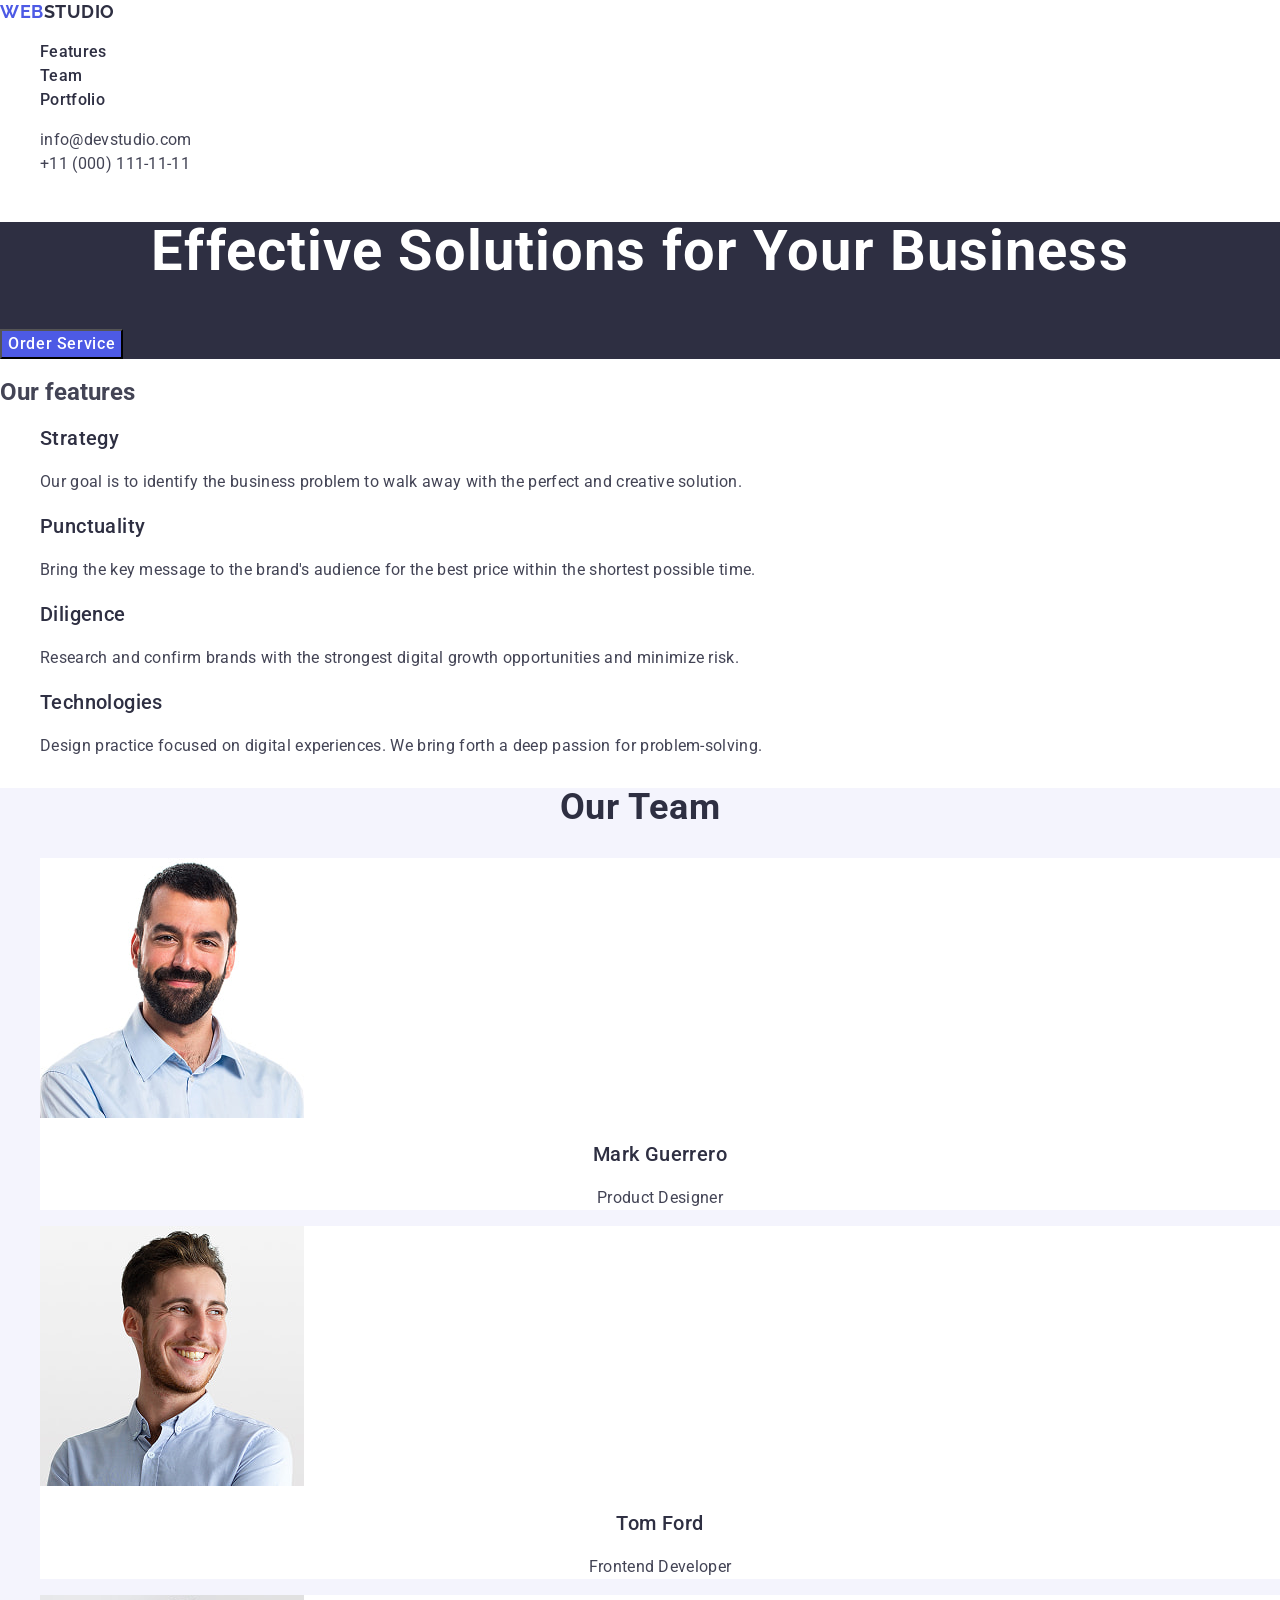
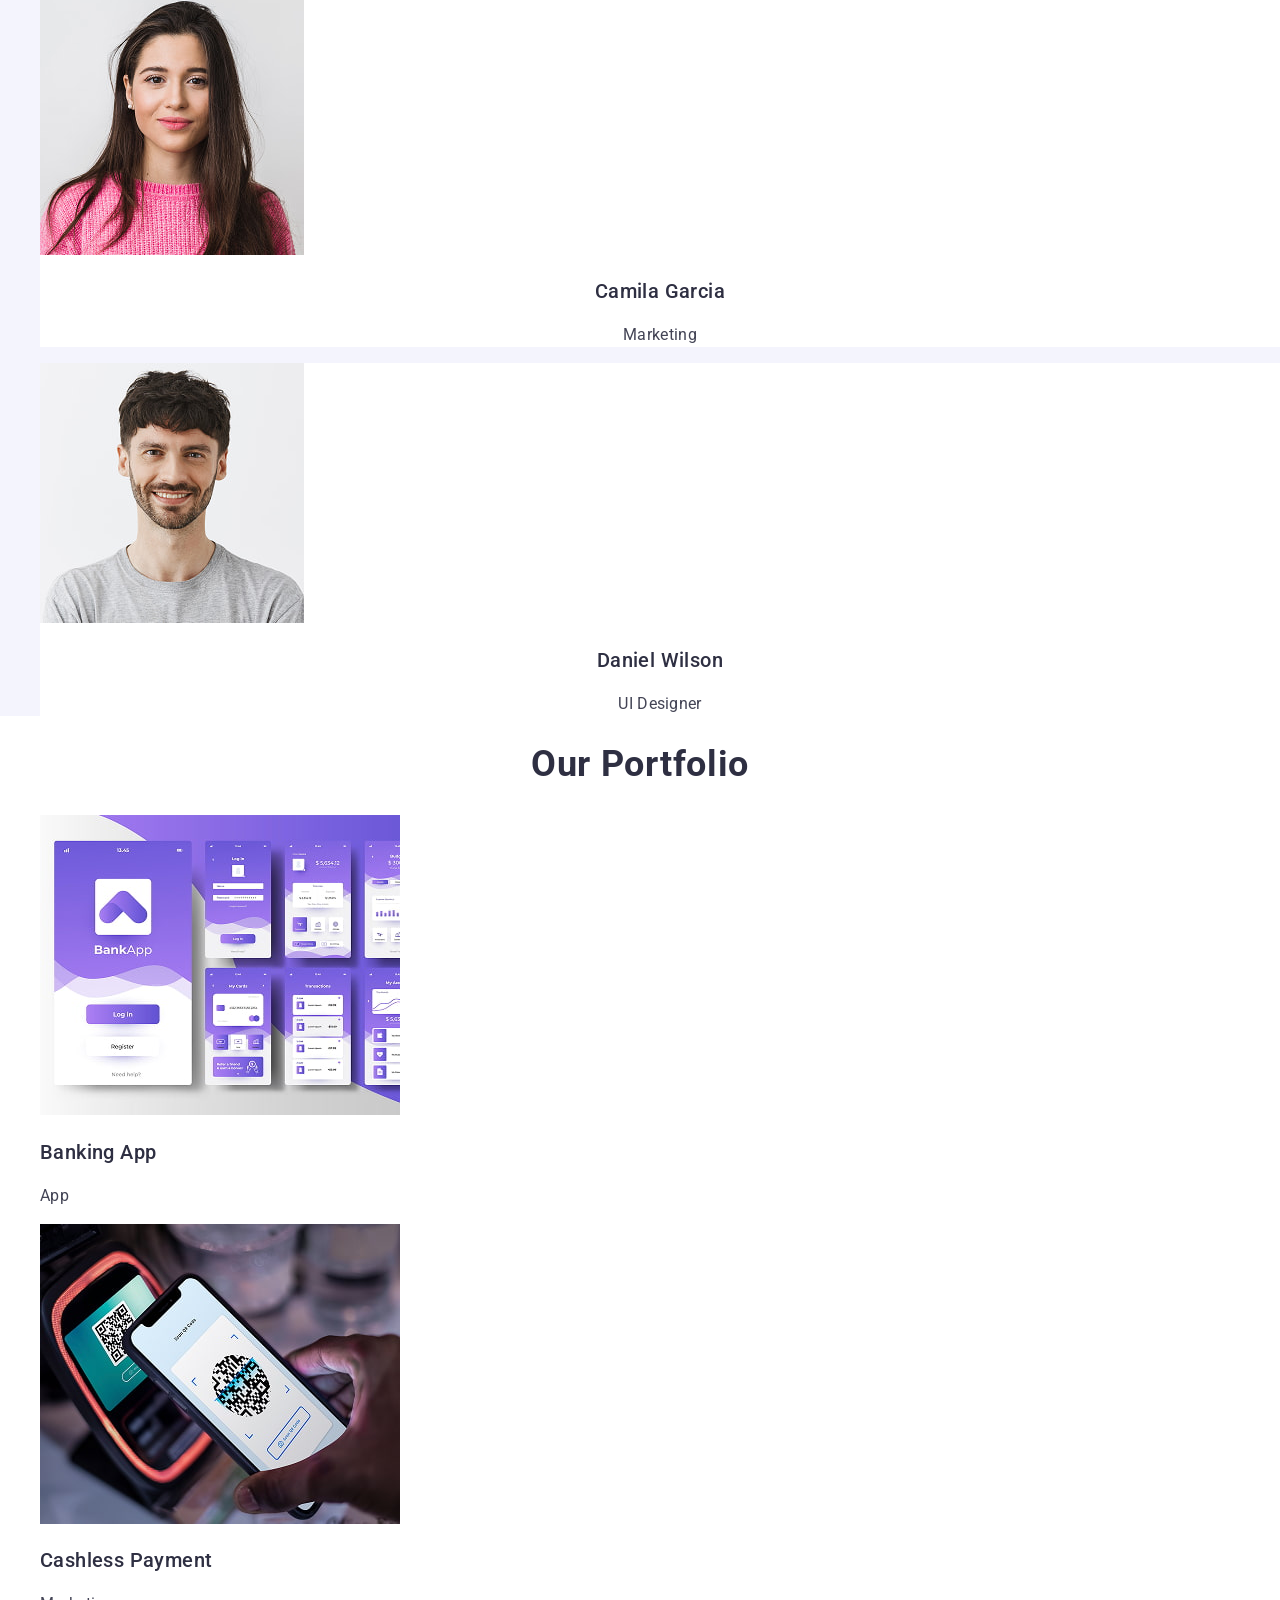
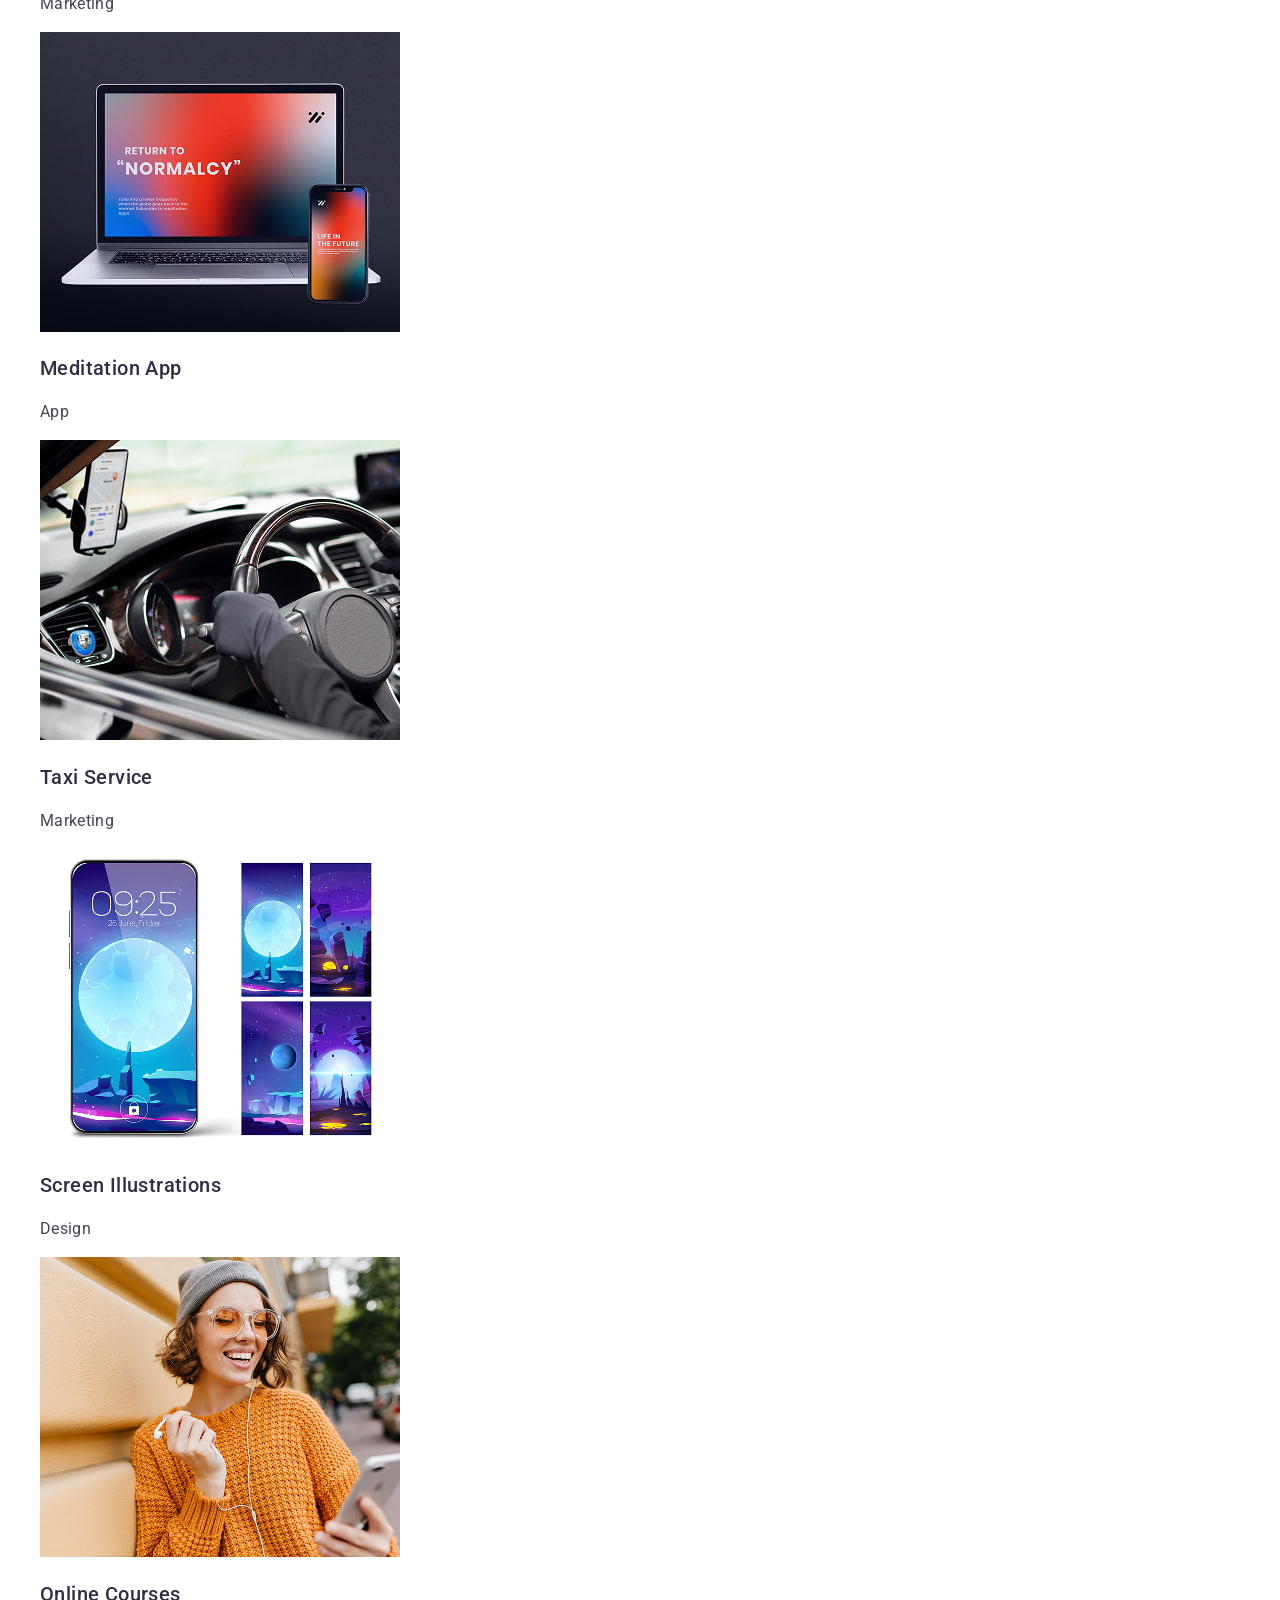
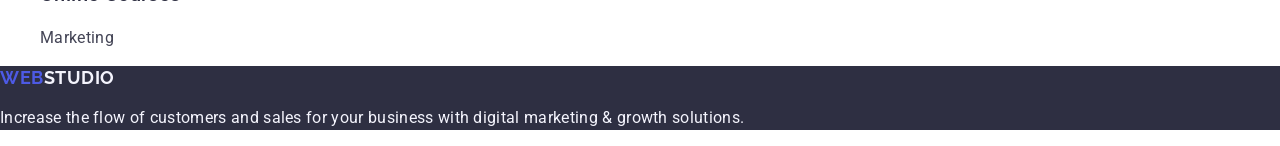
<file: index.html>
<!DOCTYPE html>
<html lang="en">
<head>
    <meta charset="UTF-8">
    <meta name="viewport" content="width=device-width, initial-scale=1.0">
    <title>Document</title>
    <!-- Fonts -->
    <link rel="preconnect" href="https://fonts.googleapis.com">
    <link rel="preconnect" href="https://fonts.gstatic.com" crossorigin>
    <link
            href="https://fonts.googleapis.com/css2?family=Raleway:ital,wght@0,700;1,700&family=Roboto:ital,wdth,wght@0,75..100,100..900;1,75..100,100..900&display=swap"
            rel="stylesheet">
    <!-- Modern normalize -->
    <link rel="stylesheet" href="https://cdn.jsdelivr.net/npm/modern-normalize@3.0.1/modern-normalize.min.css">
    <!-- Our styles -->
    <link rel="stylesheet" href="./css/main.css">
</head>
<body>
    <!-- PAGE HEADER -->
    <header id="header" class="page-header">
        <a class="main-logo" href="./index.html">Web<span class="main-logo-span">Studio</span></a>
<nav>
<ul class="menu">
    <li class="menu-item">
        <a  class="menu-link" href="#features">Features</a>
    </li>
    <li class="menu-item">
        <a  class="menu-link" href="#team">Team</a>
    </li>
    <li class="menu-item">
        <a  class="menu-link" href="#portfolio">Portfolio</a>
    </li>
</ul>
</nav>
<address class="page-address">
    <ul class="address-menu">
        <li class="address-menu-item">
            <a class="address-menu-link small-font" href="mailto:info@devstudio.com">info@devstudio.com</a>
        </li>
        <li class="address-menu-item">
            <a class="address-menu-link small-font" href="tel:+110001111111">+11 (000) 111-11-11</a>
        </li>
    </ul>
</address>
    </header>
    <main class="page-main">
        <!-- HERO SECTION -->
        <section id="hero" class="page-hero">
            <h1 class="hero-title title-bold">Effective Solutions for Your Business</h1>
            <button class="hero-btn" type="button">Order Service</button>
        </section>
        <!-- FEATURE SECTION -->
        <section id="features" class="page-feature">
<h2 class="feature-title visually-hidden">Our features</h2>
<ul class="feature-list">
    <li class="feature-item">
        <h3 class="feature-second-title title-medium">Strategy</h3>
        <p class="feature-txt small-font">Our goal is to identify the business problem to walk away with the perfect and creative solution.</p>
    </li>
    <li class="feature-item">
        <h3 class="feature-second-title title-medium">Punctuality</h3>
        <p class="feature-txt small-font">Bring the key message to the brand's audience for the best price within the
            shortest possible time.</p>
    </li>
    <li class="feature-item">
        <h3 class="feature-second-title title-medium">Diligence</h3>
        <p class="feature-txt small-font">Research and confirm brands with the strongest digital growth opportunities
            and minimize risk.</p>
    </li>
    <li class="feature-item">
        <h3 class="feature-second-title title-medium">Technologies</h3>
        <p class="feature-txt small-font">Design practice focused on digital experiences. We bring forth a deep passion
            for problem-solving.</p>
    </li>
</ul>
        </section>
        <!-- TEAM SECTION -->
        <section id="team" class="page-team">
    <h2 class="team-title title-bold">Our Team</h2>
    <ul class="team-list">
    <li class="team-item">
        <img class="team-card" src="./images/ourteam/markguerrero.jpg" alt="Mark Guerrero" width="264" height="260">
        <h3 class="team-second-title title-medium">Mark Guerrero</h3>
        <p class="team-txt small-font">Product Designer</p>
    </li>
    <li class="team-item">
        <img class="team-card" src="./images/ourteam/tomford.jpg" alt="Tom Ford" width="264" height="260">
        <h3 class="team-second-title title-medium">Tom Ford</h3>
        <p class="team-txt small-font">Frontend Developer</p>
    </li>
    <li class="team-item">
        <img class="team-card" src="./images/ourteam/camilagarcia.jpg" alt="Camila Garcia" width="264" height="260">
        <h3 class="team-second-title title-medium">Camila Garcia</h3>
        <p class="team-txt small-font">Marketing</p>
    </li>
    <li class="team-item">
        <img class="team-card" src="./images/ourteam/danielwilson.jpg" alt="Daniel Wilson" width="264" height="260">
        <h3 class="team-second-title title-medium">Daniel Wilson</h3>
        <p class="team-txt small-font">UI Designer</p>
    </li>
    </ul>
        </section>
        <!-- PORTFOLIO SECTION -->
        <section id="portfolio" class="page-portfolio">
            <h2 class="portfolio-title title-bold">Our Portfolio</h2>
            <ul class="portfolio-list">
                <li class="portfolio-item">
                    <img class="portfolio-card" src="./images/portfolio/img5.jpg" alt="Banking App" width="360" height="300">
                    <h3 class="portfolio-second-title title-medium">Banking App</h3>
                    <p class="portfolio-txt small-font">App</p>
                </li>
                <li class="portfolio-item">
                    <img class="portfolio-card" src="./images/portfolio/img4.jpg" alt="Cashless Payment" width="360"
                        height="300">
                    <h3 class="portfolio-second-title title-medium">Cashless Payment</h3>
                    <p class="portfolio-txt small-font">Marketing</p>
                </li>
                <li class="portfolio-item">
                    <img class="portfolio-card" src="./images/portfolio/img3.jpg" alt="Meditation App" width="360" height="300">
                    <h3 class="portfolio-second-title title-medium">Meditation App</h3>
                    <p class="portfolio-txt small-font">App</p>
                </li>
                <li class="portfolio-item">
                    <img class="portfolio-card" src="./images/portfolio/img2.jpg" alt="Taxi Service" width="360" height="300">
                    <h3 class="portfolio-second-title title-medium">Taxi Service</h3>
                    <p class="portfolio-txt small-font">Marketing</p>
                </li>
                <li class="portfolio-item">
                    <img class="portfolio-card" src="./images/portfolio/img1.jpg" alt="Screen Illustrations" width="360"
                        height="300">
                    <h3 class="portfolio-second-title title-medium">Screen Illustrations</h3>
                    <p class="portfolio-txt small-font">Design</p>
                </li>
                <li class="portfolio-item">
                    <img class="portfolio-card" src="./images/portfolio/img.jpg" alt="Online Courses" width="360" height="300">
                    <h3 class="portfolio-second-title title-medium">Online Courses</h3>
                    <p class="portfolio-txt small-font">Marketing</p>
                </li>
            </ul>
        </section>
    </main>
    <!-- FOOTER PAGE -->
    <footer id="footer" class="page-footer">
<a class="main-logo" href="./index.html">Web<span class="footer-txt">Studio</span></a>
<p class="footer-txt small-font">Increase the flow of customers and sales for your business with digital marketing & growth solutions.</p>
    </footer>
</body>
</html>
</file>
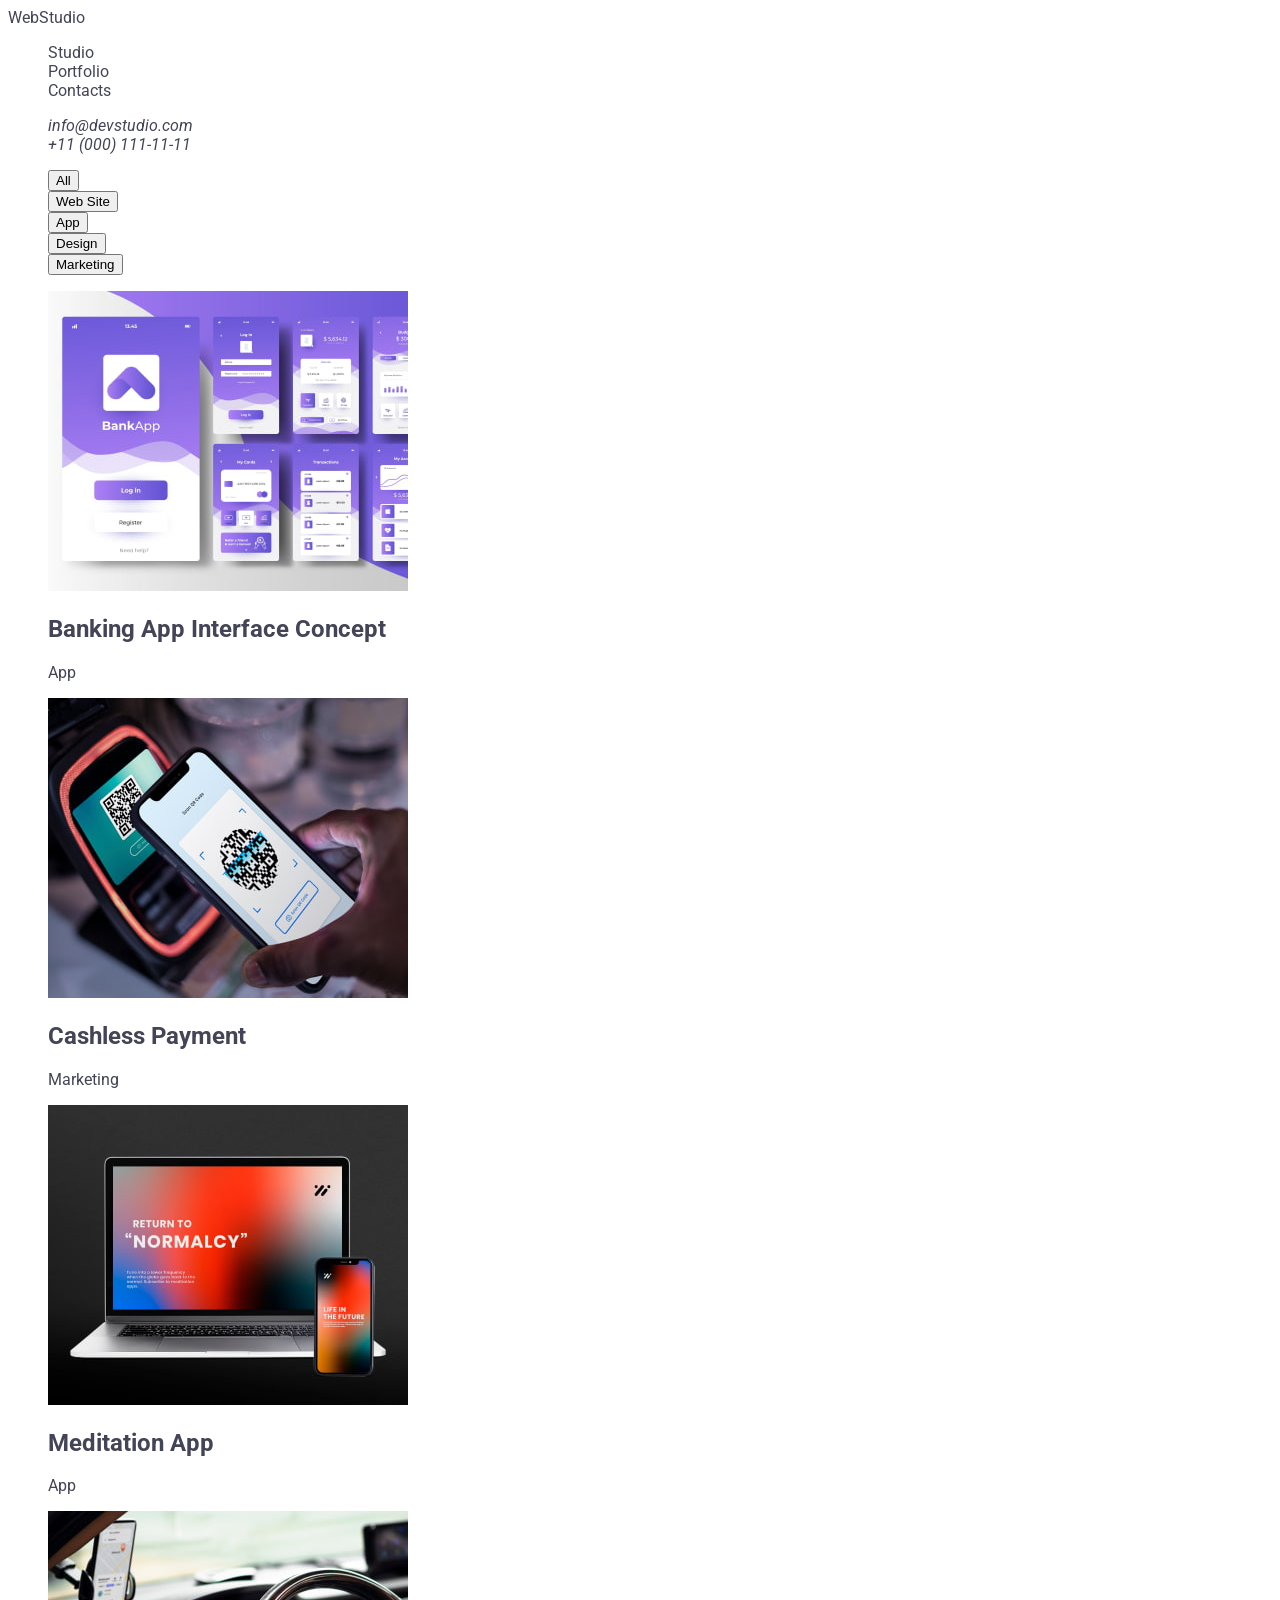
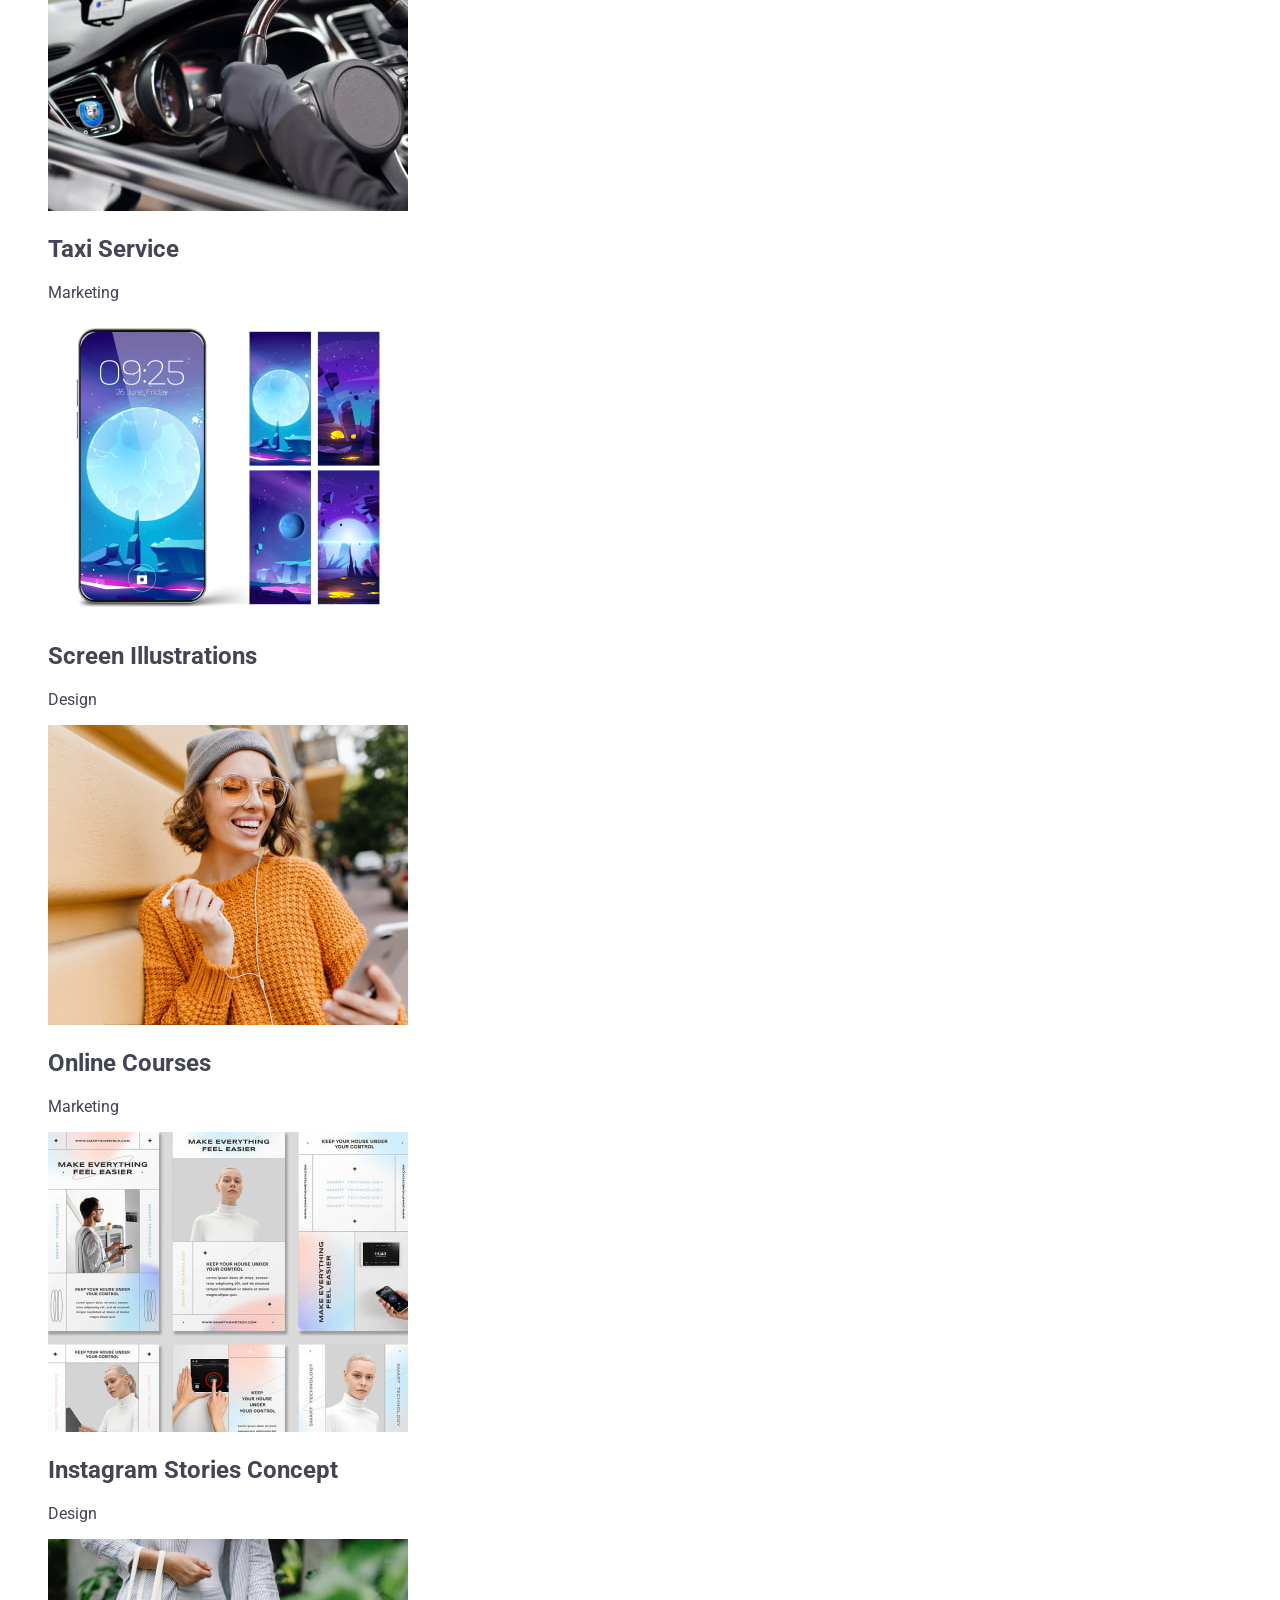
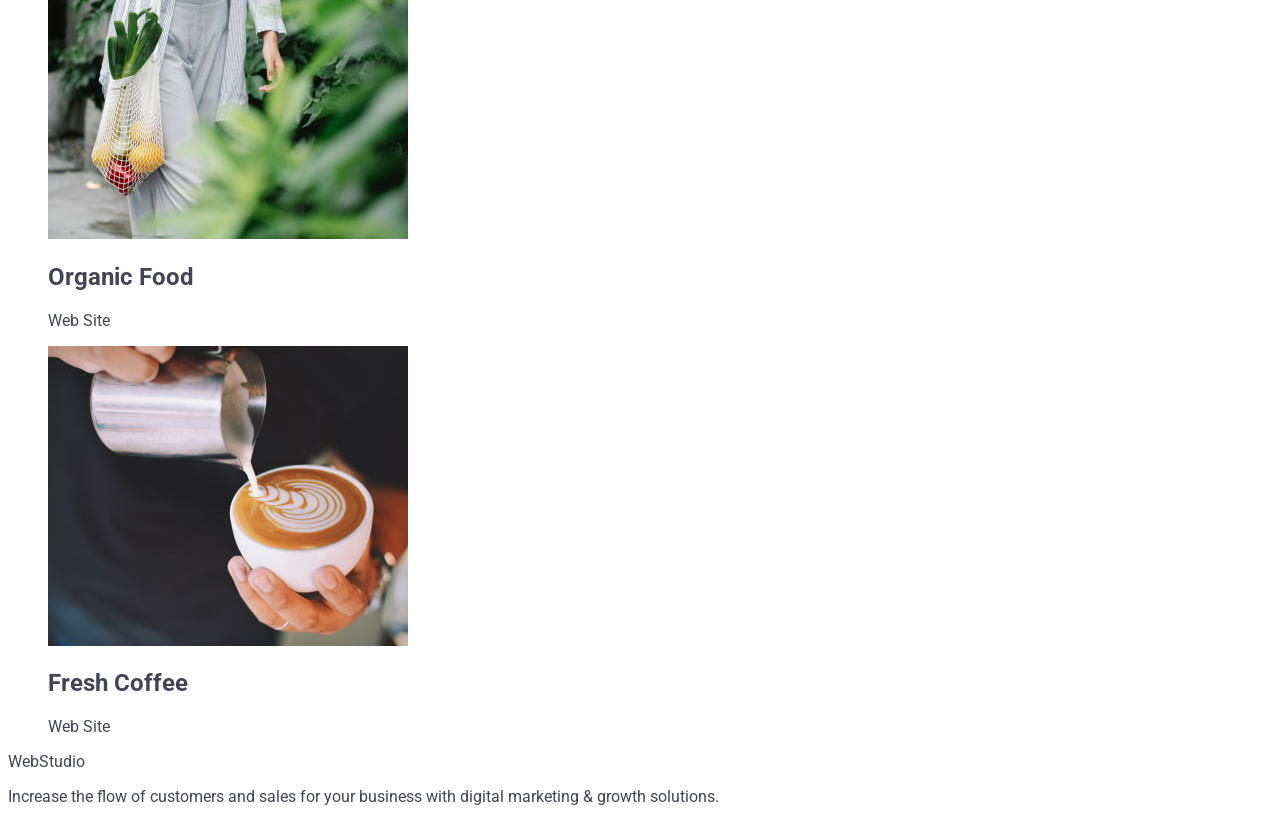
<file: portfolio.html>
<!DOCTYPE html>
<html lang="en">
  <head>
    <meta charset="UTF-8" />
    <meta http-equiv="X-UA-Compatible" content="IE=edge" />
    <meta name="viewport" content="width=device-width, initial-scale=1.0" />
    <title>Portfolio</title>
    <link rel="preconnect" href="https://fonts.googleapis.com" />
    <link rel="preconnect" href="https://fonts.gstatic.com" crossorigin />
    <link
      href="https://fonts.googleapis.com/css2?family=Raleway:wght@800&family=Roboto:wght@400;500;700;900&display=swap"
      rel="stylesheet"
    />
    <link rel="stylesheet" href="./css/styles.css" />
  </head>
  <body>
    <header>
      <nav>
        <a class="icon link" href="./index.html"
          >Web<span class="logo">Studio</span></a
        >
        <ul class="list">
          <li>
            <a class="link header-nav hover focus" href="./index.html"
              >Studio</a
            >
          </li>
          <li>
            <a class="link header-nav hover focus" href="./portfolio.html"
              >Portfolio</a
            >
          </li>
          <li>
            <a class="link header-nav hover focus" href="">Contacts</a>
          </li>
        </ul>
      </nav>
      <address class="addres">
        <ul class="list">
          <li>
            <a
              class="link list header-addres hover focus"
              href="mailto:info@devstudio.com"
              >info@devstudio.com</a
            >
          </li>
          <li>
            <a
              class="link list header-addres hover focus"
              href="tel:+110001111111"
              >+11 (000) 111-11-11</a
            >
          </li>
        </ul>
      </address>
    </header>
    <main>
      <section>
        <h1 hidden>Portfolio</h1>
        <ul class="list">
          <li>
            <button class="btn btn-portfolio" type="button">All</button>
          </li>
          <li>
            <button class="btn btn-portfolio" type="button">Web Site</button>
          </li>
          <li>
            <button class="btn btn-portfolio" type="button">App</button>
          </li>
          <li>
            <button class="btn btn-portfolio" type="button">Design</button>
          </li>
          <li>
            <button class="btn btn-portfolio" type="button">Marketing</button>
          </li>
        </ul>
        <ul class="list">
          <li>
            <a class="link" href=""
              ><img
                src="./images/portfolio/1.jpg"
                alt="BankingApp"
                width="360"
                height="300"
              />
              <h2 class="subtitle">Banking App Interface Concept</h2>
              <p class="body-txt">App</p></a
            >
          </li>
          <li>
            <a class="link" href=""
              ><img
                src="./images/portfolio/2.jpg"
                alt="Payment"
                width="360"
                height="300"
              />
              <h2 class="subtitle">Cashless Payment</h2>
              <p class="body-txt">Marketing</p></a
            >
          </li>
          <li>
            <a class="link" href=""
              ><img
                src="./images/portfolio/3.jpg"
                alt="Meditation"
                width="360"
                height="300"
              />
              <h2 class="subtitle">Meditation App</h2>
              <p class="body-txt">App</p></a
            >
          </li>
          <li>
            <a class="link" href=""
              ><img
                src="./images/portfolio/4.jpg"
                alt="TaxiService"
                width="360"
                height="300"
              />
              <h2 class="subtitle">Taxi Service</h2>
              <p class="body-txt">Marketing</p></a
            >
          </li>
          <li>
            <a class="link" href=""
              ><img
                src="./images/portfolio/5.jpg"
                alt="Screen"
                width="360"
                height="300"
              />
              <h2 class="subtitle">Screen Illustrations</h2>
              <p class="body-txt">Design</p></a
            >
          </li>
          <li>
            <a class="link" href=""
              ><img
                src="./images/portfolio/6.jpg"
                alt="OnlineCourses"
                width="360"
                height="300"
              />
              <h2 class="subtitle">Online Courses</h2>
              <p class="body-txt">Marketing</p></a
            >
          </li>
          <li>
            <a class="link" href=""
              ><img
                src="./images/portfolio/7.jpg"
                alt="StoriesConcept"
                width="360"
                height="300"
              />
              <h2 class="subtitle">Instagram Stories Concept</h2>
              <p class="body-txt">Design</p></a
            >
          </li>
          <li>
            <a class="link" href=""
              ><img
                src="./images/portfolio/8.jpg"
                alt="OrganicFood"
                width="360"
                height="300"
              />
              <h2 class="subtitle">Organic Food</h2>
              <p class="body-txt">Web Site</p></a
            >
          </li>
          <li>
            <a class="link" href="">
              <img
                src="./images/portfolio/9.jpg"
                alt="Coffee"
                width="360"
                height="300"
              />
              <h2 class="subtitle">Fresh Coffee</h2>
              <p class="body-txt">Web Site</p></a
            >
          </li>
        </ul>
      </section>
    </main>
    <footer class="section-cl-hero">
      <a class="icon link" href="./index.html"
        >Web<span class="logo-footer">Studio</span></a
      >
      <p class="body-txt">
        Increase the flow of customers and sales for your business with digital
        marketing & growth solutions.
      </p>
    </footer>
  </body>
</html>
</file>
<file: css/main.css>
@import './common.css';
@import './header.css';
@import './hero.css';
@import './features.css';
@import './team.css';
@import './portfolio.css';
@import './footer.css';
</file>
<file: css/styles.css>
:root {
    /* color */
    --iris-color: #4d5ae5;
    --secondary-cl: #2e2f42;
    --main-cl: #434455;
    --main-hover-cl: #404bbf;
    --white-cl: #ffffff;
    --cloud-cl: #f4f4fd;
    
}

body {
    font-family: "Roboto", sans-serif;
    color: var(--main-cl);
    background-color: var(--white-cl);
    
}

ul,
ol {
    list-style: none;
}

a {
    text-decoration: none;
    color: inherit;
}

button {
    cursor: pointer;
}

.main-logo {
    font-family: "Raleway", sans-serif;
        font-weight: 700;
        font-size: 18px;
        line-height: 1.17;
        letter-spacing: 0.03em;
        text-transform: uppercase;
        color: var(--iris-color);
}

.main-logo-span {
color: var(--secondary-cl);
}

.small-font {
        line-height: 1.50;
        letter-spacing: 0.02em;
}

.title-bold {
    font-weight: 700;
        font-size: 36px;
        line-height: 1.11;
        letter-spacing: 0.02em;
        text-align: center;
        text-transform: capitalize;
        color: var(--secondary-cl);
}

.title-medium {
        font-weight: 500;
        font-size: 20px;
        line-height: 1.20;
        letter-spacing: 0.02em;
        color: var(--secondary-cl);
}

/* ===================== HEADER STYLES ===================== */

.menu-link {
        font-weight: 500;
        line-height: 1.50;
        letter-spacing: 0.02em;
        color: var(--secondary-cl)
}

.menu-link:hover,
.menu-link:focus {
color: var(--main-hover-cl);
}

.page-address {
    font-style: normal;
}

.address-menu-link:hover,
.address-menu-link:focus {
    color: var(--main-hover-cl);
}

/* ===================== HERO STYLES ===================== */

.page-hero {
    background-color: var(--secondary-cl);
}

.hero-title {
        font-size: 56px;
        line-height: 1.07;
        text-transform: none;
        color: var(--white-cl);
}

.hero-btn {
        font-weight: 500;
        font-size: 16px;
        line-height: 1.50;
        letter-spacing: 0.04em;
        color: var(--white-cl);
        background-color: var(--iris-color);
}
.hero-btn:hover,
.hero-btn:focus {
    background-color: var(--main-hover-cl);
}

/* ===================== FEATURE STYLES ===================== */

/* ===================== TEAM STYLES ===================== */

.page-team{
background-color: var(--cloud-cl);
}
.team-item {
background-color: var(--white-cl);
}

.team-second-title {
    text-align: center;
}

.team-txt {
    text-align: center;
}

/* ===================== PORTFOLIO STYLES ===================== */

/* ===================== FOOTER STYLES ===================== */

.page-footer {
    background-color: var(--secondary-cl);
}

.footer-txt {
    color: var(--cloud-cl);
}
</file>
